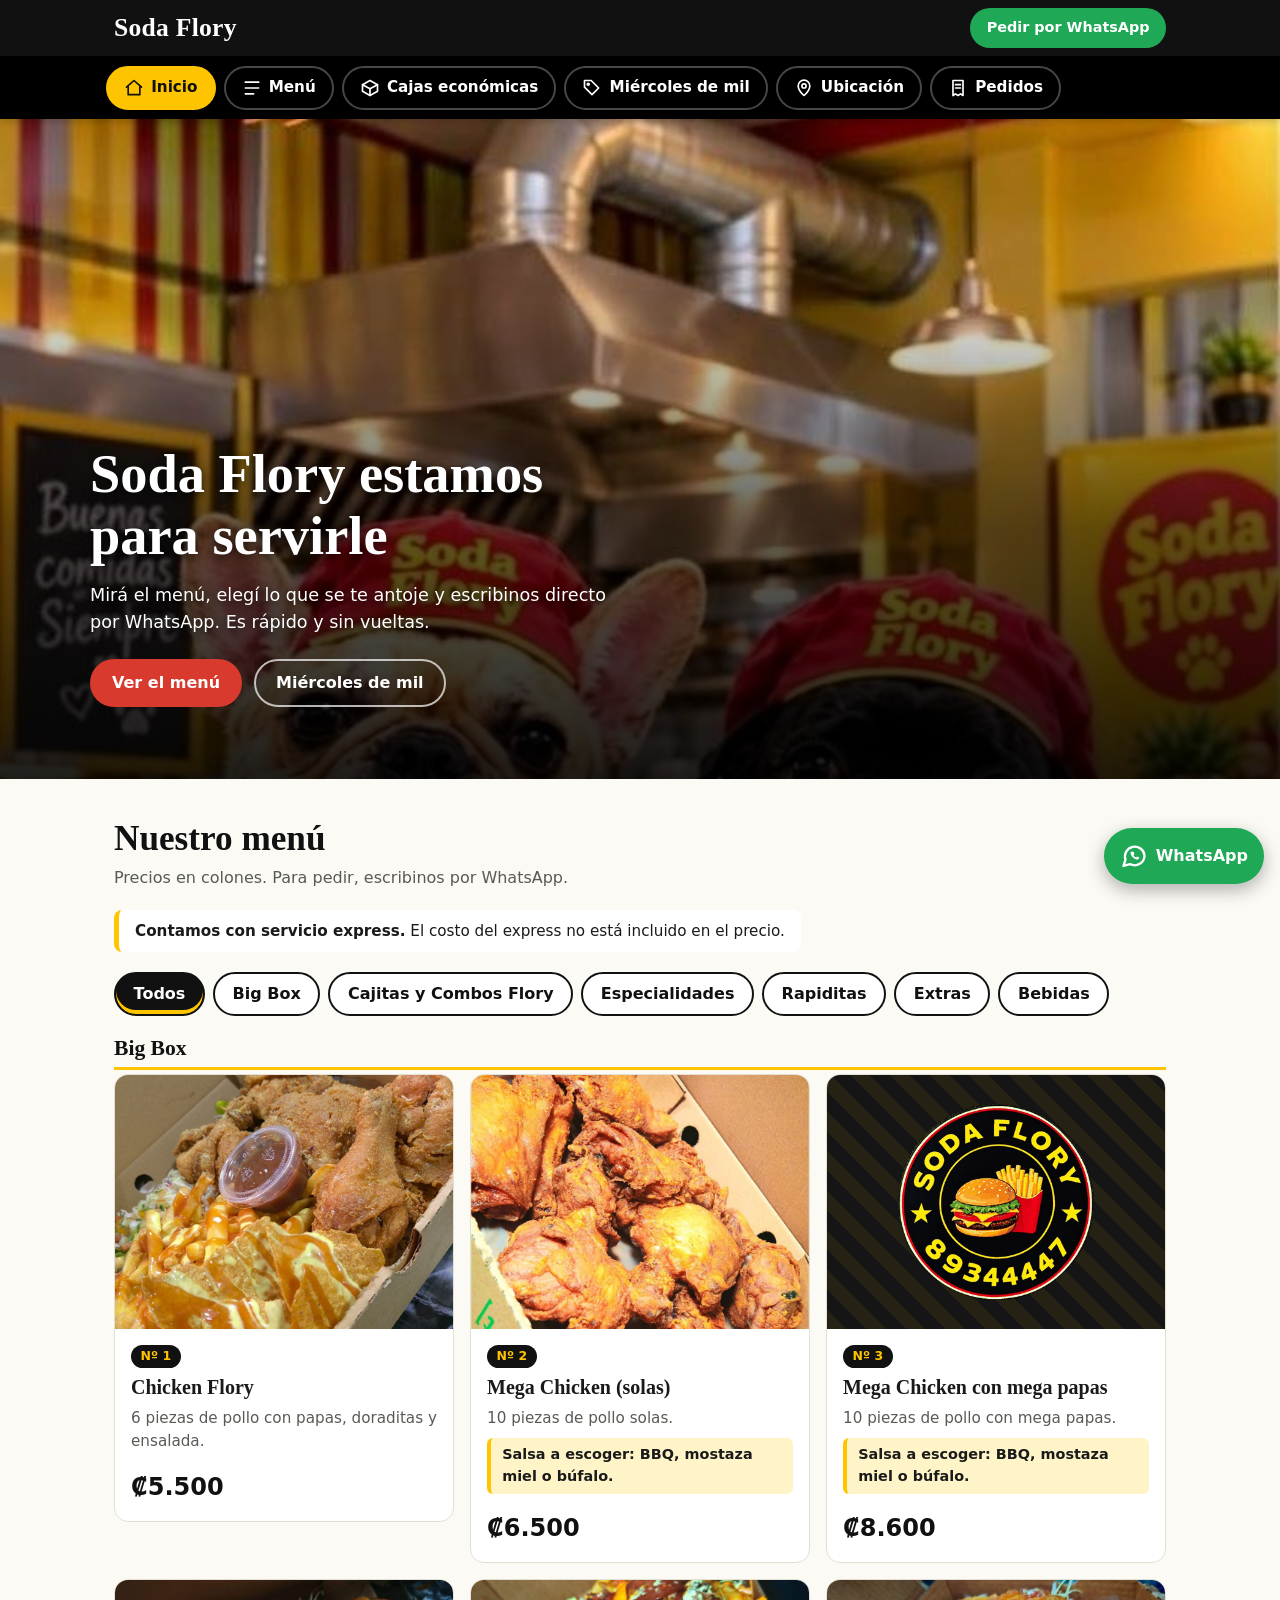
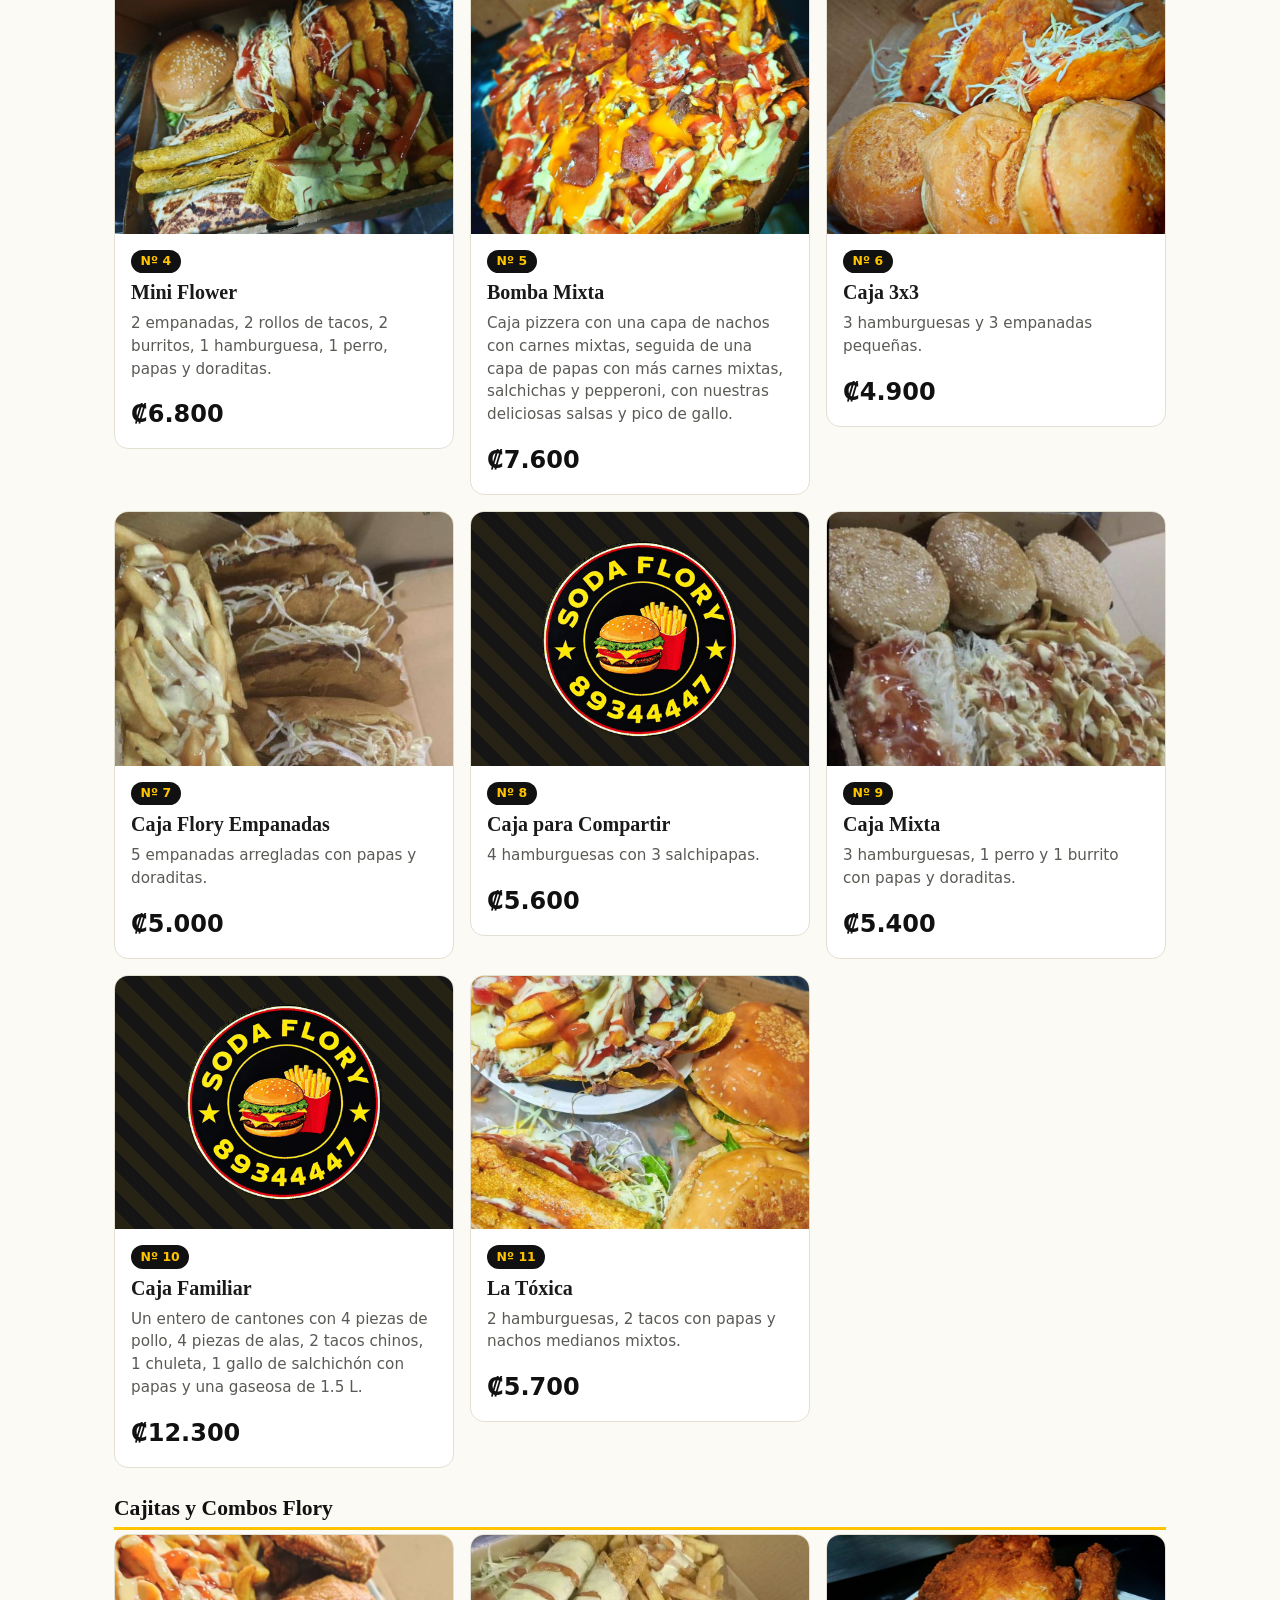
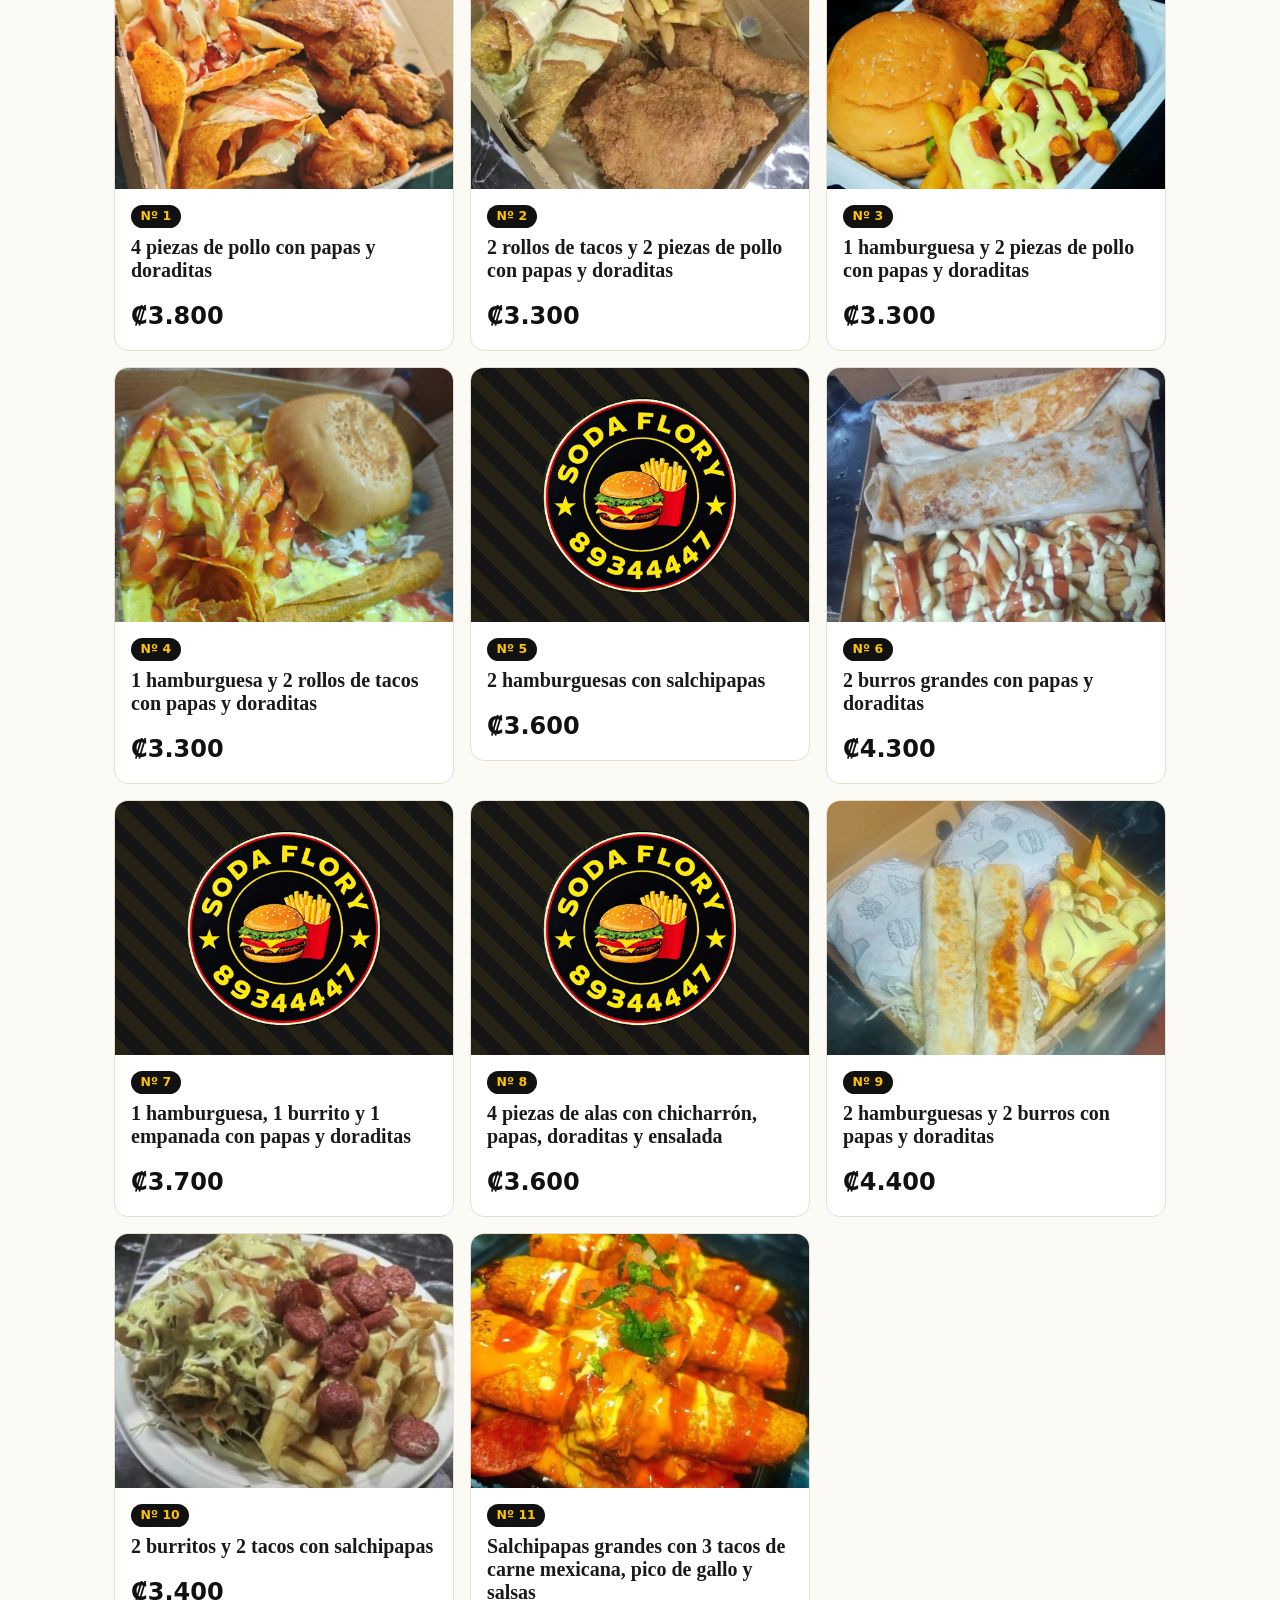
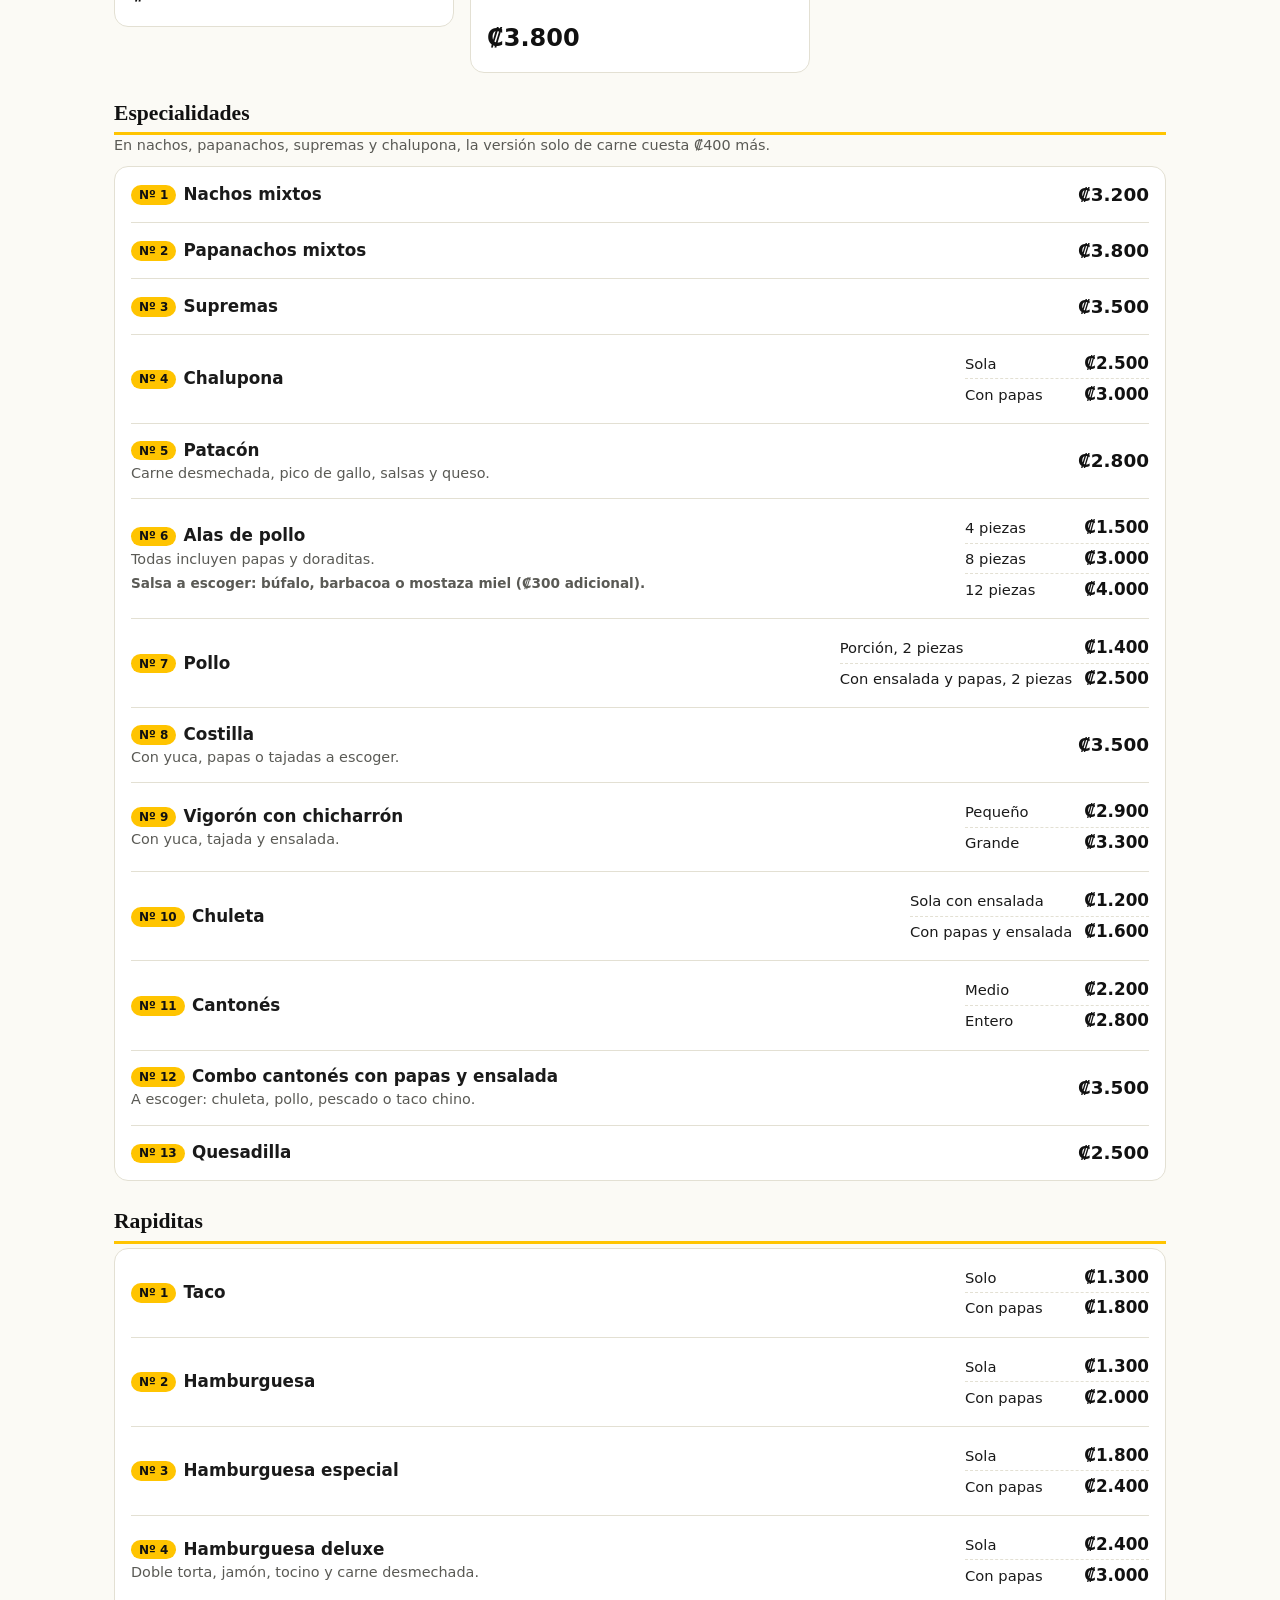
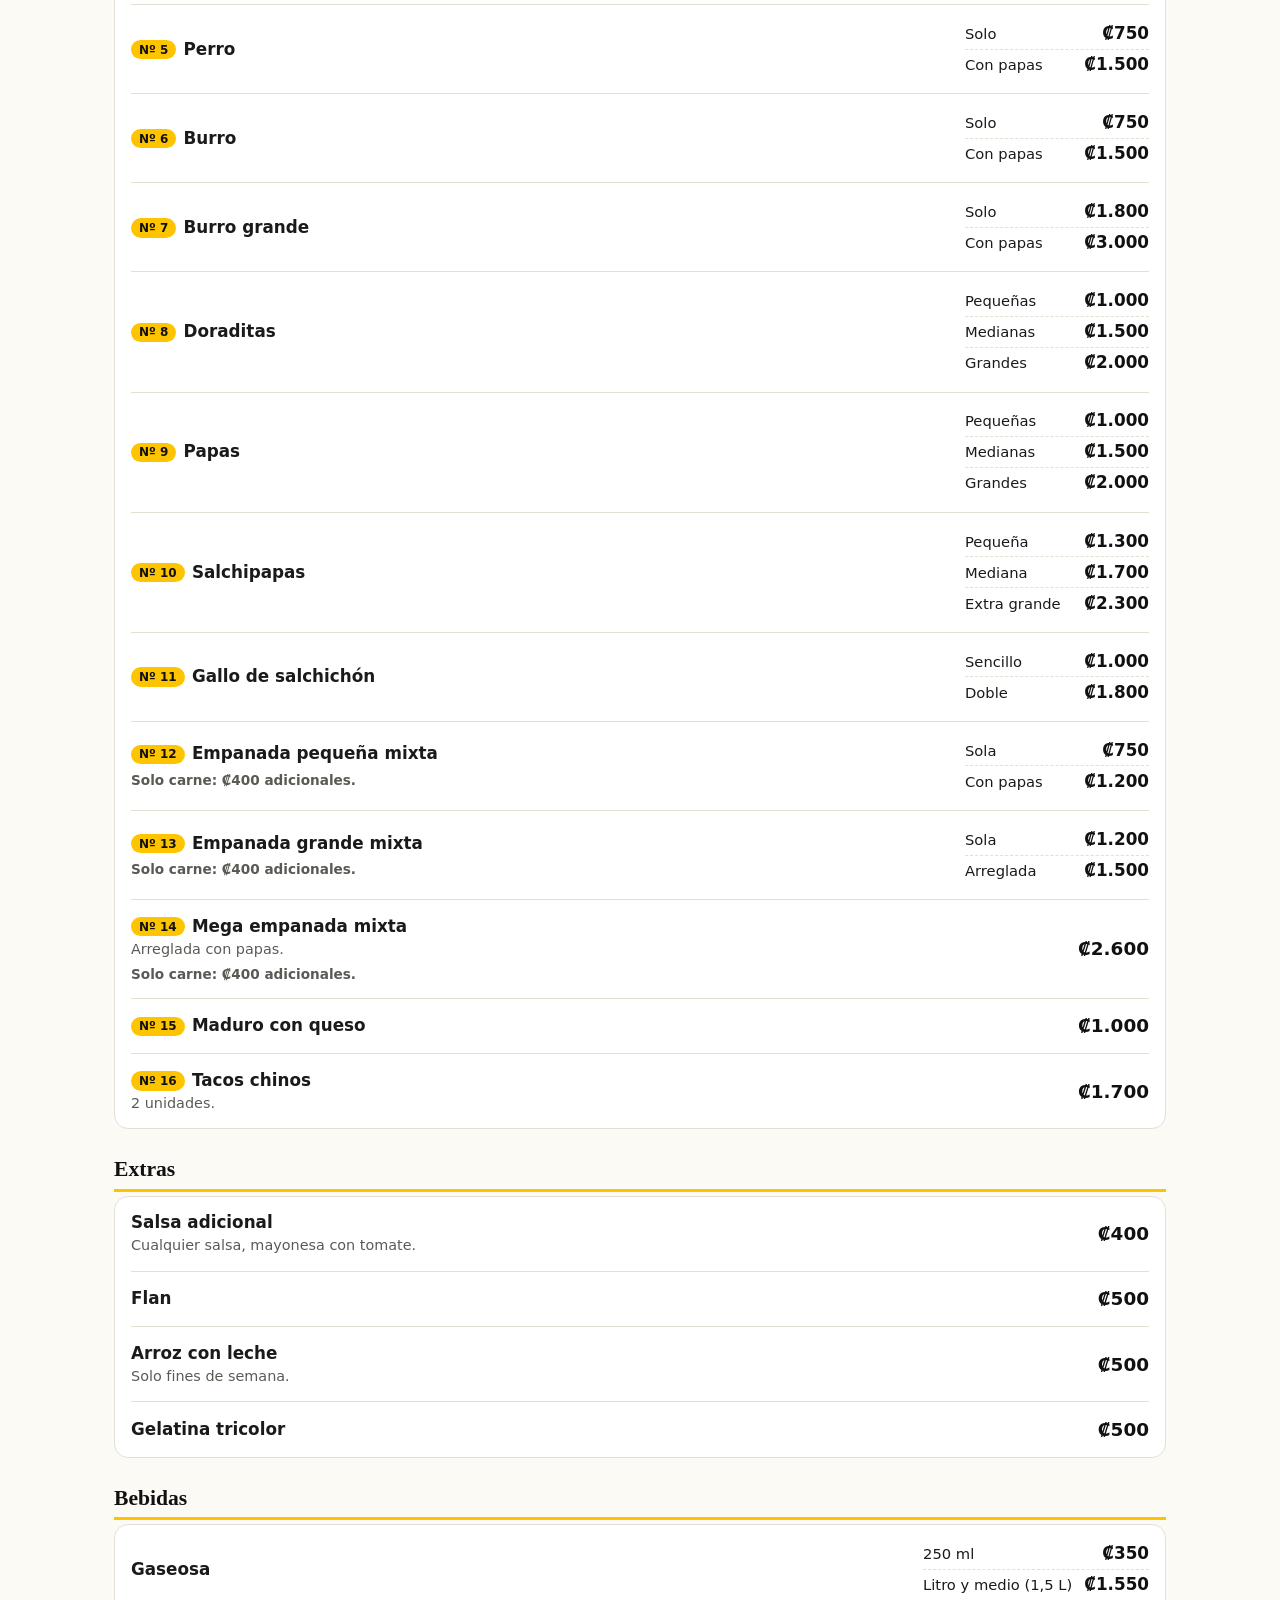
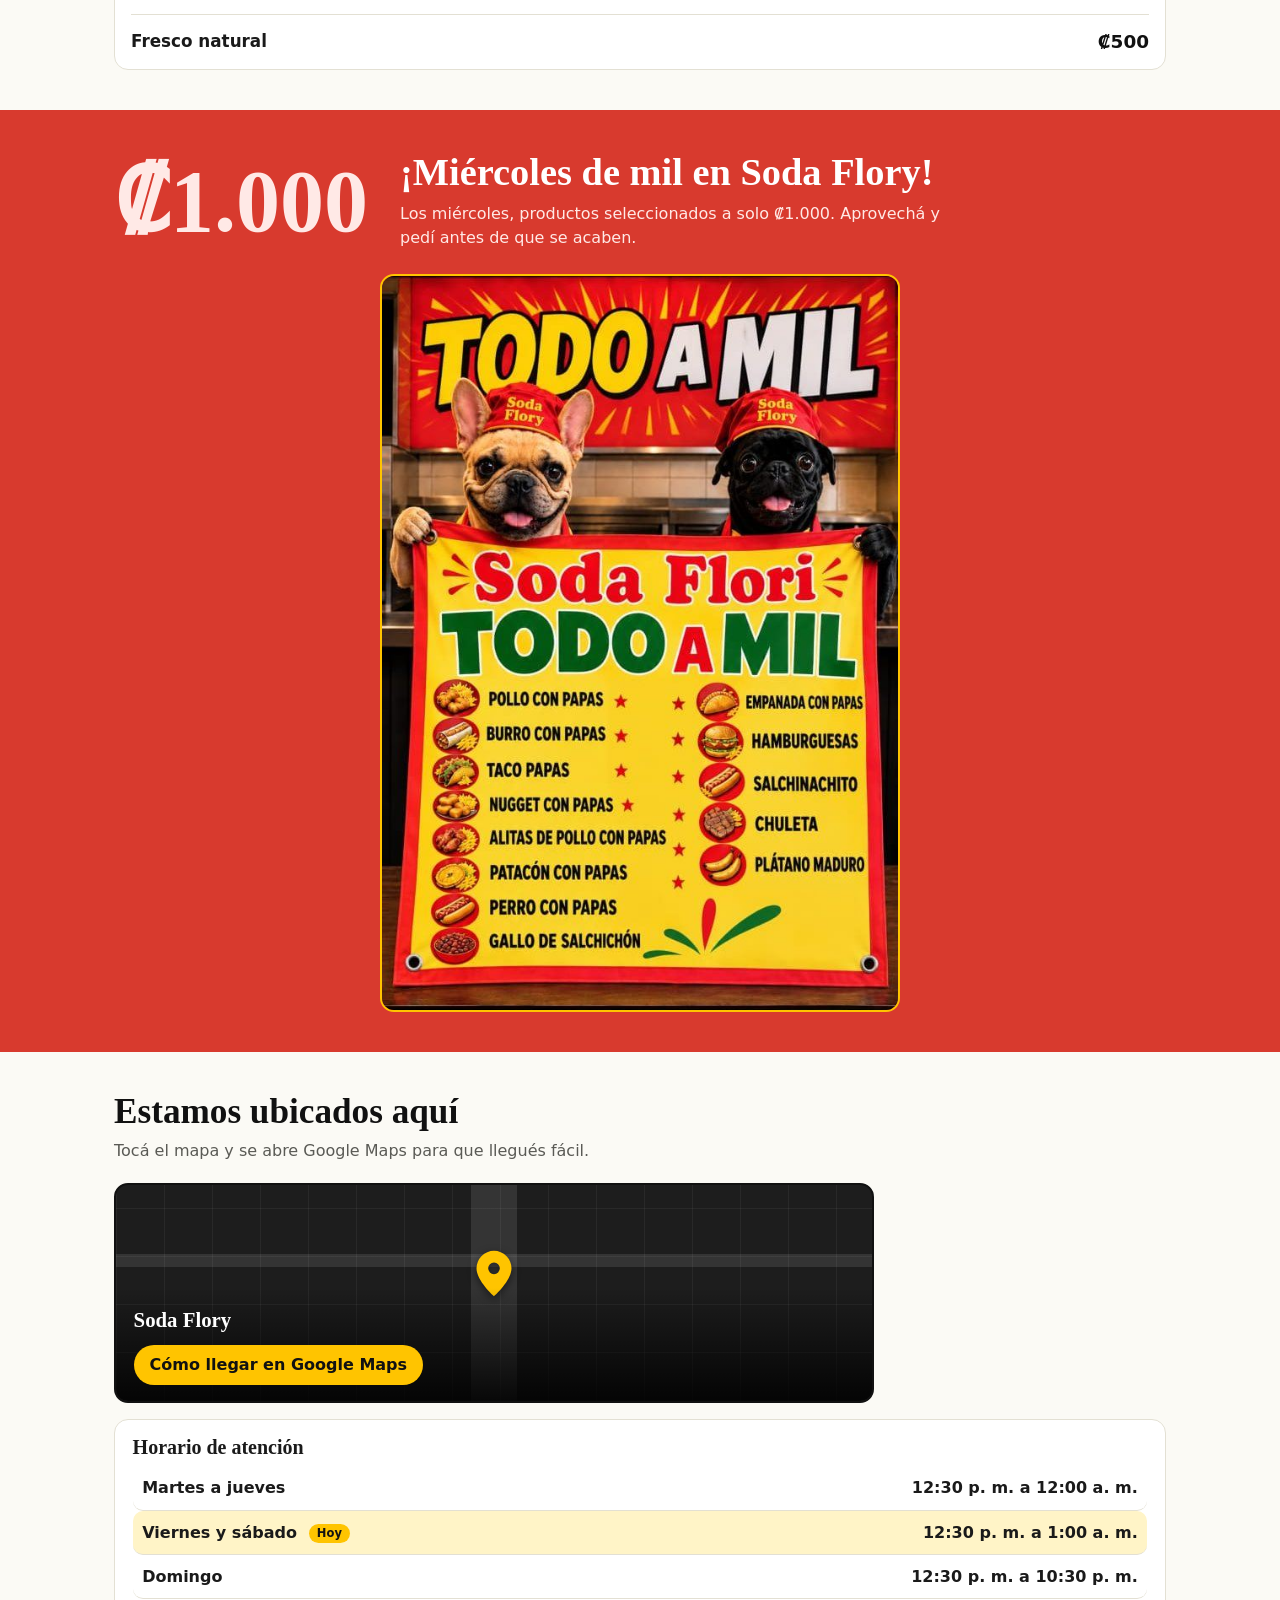
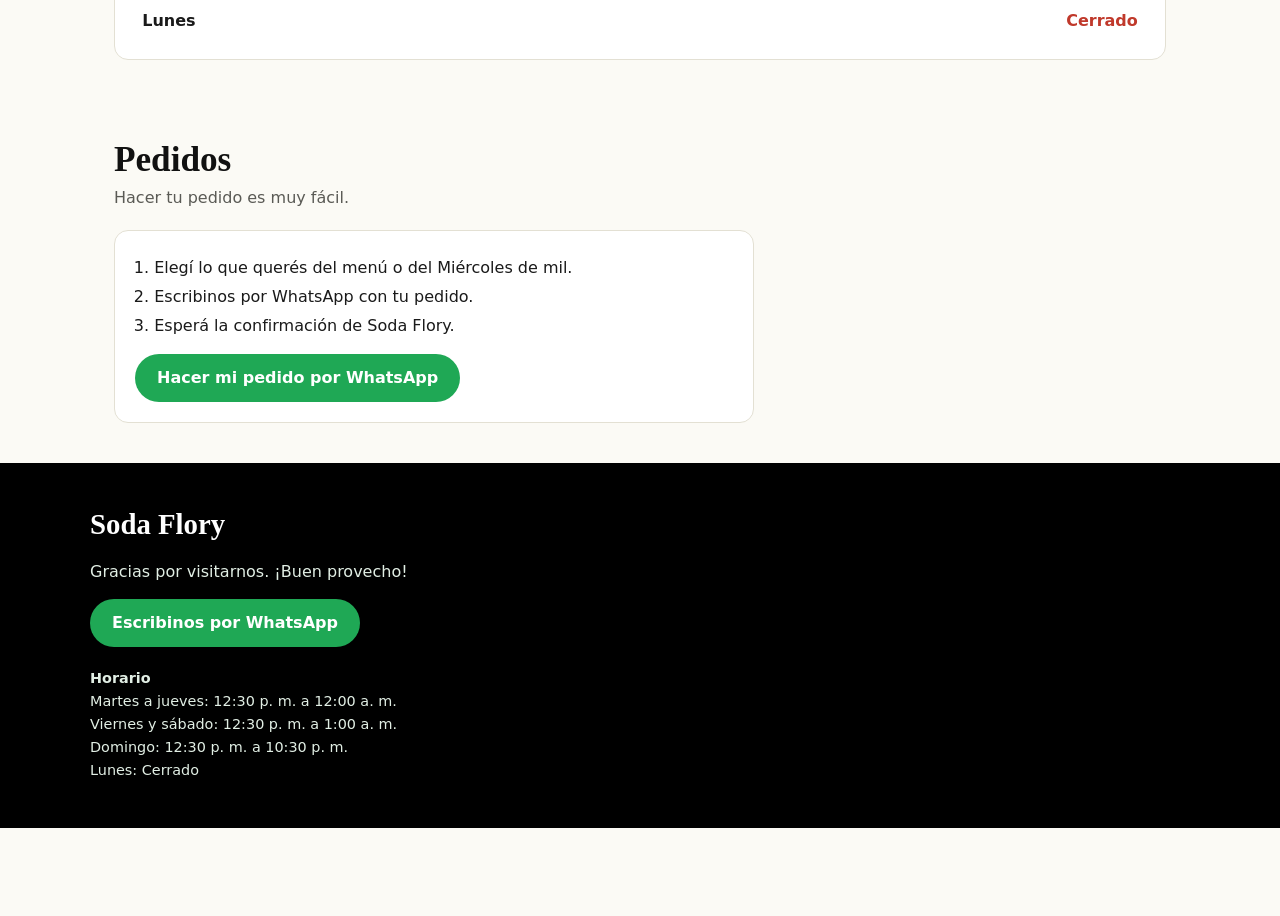
<file: index.html>
<!DOCTYPE html>
<html lang="es-CR">
<head>
  <meta charset="UTF-8">
  <meta name="viewport" content="width=device-width, initial-scale=1">
  <title>Soda Flory | Menú y pedidos por WhatsApp</title>
  <meta name="description" content="Menú digital de Soda Flory. Mirá los productos, las cajas Flory y el Miércoles de mil, y hacé tu pedido por WhatsApp.">
  <meta name="theme-color" content="#111111">
  <meta name="referrer" content="strict-origin-when-cross-origin">
  <link rel="stylesheet" href="style.css?v=15">
  <script src="script.js?v=15" defer></script>
</head>
<body>

  <header class="site-header" id="inicio">
    <div class="top-bar">
      <a class="brand" href="#inicio" aria-label="Soda Flory, ir al inicio">
        <!-- Espacio para el logotipo real: ver INSTRUCCIONES_IMAGENES.txt -->
        <span class="brand-name">Soda Flory</span>
      </a>
      <a class="btn btn-whatsapp btn-small" id="header-whatsapp" href="https://wa.me/50689344447?text=Hola%2C%20Soda%20Flory.%20Quisiera%20hacer%20un%20pedido." target="_blank" rel="noopener noreferrer">Pedir por WhatsApp</a>
    </div>
    <nav class="main-nav" aria-label="Secciones de la página">
      <ul>
        <li><a href="#inicio" class="is-active"><svg viewBox="0 0 24 24" fill="none" stroke="currentColor" stroke-width="2" stroke-linecap="round" stroke-linejoin="round" aria-hidden="true"><path d="M3 11l9-8 9 8"/><path d="M5 10v10h14V10"/></svg><span>Inicio</span></a></li>
        <li><a href="#menu"><svg viewBox="0 0 24 24" fill="none" stroke="currentColor" stroke-width="2" stroke-linecap="round" stroke-linejoin="round" aria-hidden="true"><path d="M4 5h16M4 12h16M4 19h10"/></svg><span>Menú</span></a></li>
        <li><a href="#menu" data-categoria-nav="Big Box"><svg viewBox="0 0 24 24" fill="none" stroke="currentColor" stroke-width="2" stroke-linecap="round" stroke-linejoin="round" aria-hidden="true"><path d="M21 8l-9-5-9 5 9 5 9-5z"/><path d="M3 8v8l9 5 9-5V8"/><path d="M12 13v8"/></svg><span>Cajas económicas</span></a></li>
        <li><a href="#miercoles"><svg viewBox="0 0 24 24" fill="none" stroke="currentColor" stroke-width="2" stroke-linecap="round" stroke-linejoin="round" aria-hidden="true"><path d="M20 12l-8 8-9-9V3h8l9 9z"/><circle cx="7.5" cy="7.5" r="1.2"/></svg><span>Miércoles de mil</span></a></li>
        <li><a href="#ubicacion"><svg viewBox="0 0 24 24" fill="none" stroke="currentColor" stroke-width="2" stroke-linecap="round" stroke-linejoin="round" aria-hidden="true"><path d="M12 21s7-6.2 7-11.5A7 7 0 0 0 5 9.500C5 14.800 12 21 12 21z"/><circle cx="12" cy="9.500" r="2.500"/></svg><span>Ubicación</span></a></li>
        <li><a href="#pedidos"><svg viewBox="0 0 24 24" fill="none" stroke="currentColor" stroke-width="2" stroke-linecap="round" stroke-linejoin="round" aria-hidden="true"><path d="M6 3h12v18l-3-2-3 2-3-2-3 2V3z"/><path d="M9 8h6M9 12h6"/></svg><span>Pedidos</span></a></li>
      </ul>
    </nav>
  </header>

  <main>
    <section class="hero" aria-labelledby="hero-title">
      <picture>
        <!-- En teléfonos se usa la imagen vertical; en computadora, la horizontal -->
        <source media="(max-width: 639px)" srcset="imagenes/portada-movil.jpg" width="720" height="1280">
        <img class="hero-fondo" src="imagenes/portada.jpg" width="1600" height="900" fetchpriority="high" alt="Dos perritos con gorro y delantal de Soda Flory, sonriendo en la cocina de la soda">
      </picture>
      <div class="hero-inner">
        <div class="hero-texto">
          <h1 id="hero-title">Soda Flory estamos para servirle</h1>
          <p class="hero-text">Mirá el menú, elegí lo que se te antoje y escribinos directo por WhatsApp. Es rápido y sin vueltas.</p>
          <div class="hero-actions">
            <a class="btn btn-primary" href="#menu">Ver el menú</a>
            <a class="btn btn-light" href="#miercoles">Miércoles de mil</a>
          </div>
        </div>
      </div>
    </section>

    <!-- MENÚ -->
    <section class="section" id="menu" aria-labelledby="menu-title">
      <div class="section-head">
        <h2 id="menu-title">Nuestro menú</h2>
        <p>Precios en colones. Para pedir, escribinos por WhatsApp.</p>
      </div>
      <p class="express-note" role="note"><strong>Contamos con servicio express.</strong> El costo del express no está incluido en el precio.</p>
      <div class="category-filter" id="category-filter" role="group" aria-label="Filtrar por categoría"></div>
      <div id="menu-list"></div>
    </section>

    <!-- MIÉRCOLES DE MIL -->
    <section class="section section-miercoles" id="miercoles" aria-labelledby="miercoles-title">
      <div class="section-inner">
        <div class="miercoles-banner">
          <p class="miercoles-price" aria-hidden="true">₡1.000</p>
          <div>
            <h2 id="miercoles-title">¡Miércoles de mil en Soda Flory!</h2>
            <p>Los miércoles, productos seleccionados a solo ₡1.000. Aprovechá y pedí antes de que se acaben.</p>
          </div>
        </div>
        <div class="product-grid" id="miercoles-grid"></div>
      </div>
    </section>

    <!-- UBICACIÓN -->
    <section class="section" id="ubicacion" aria-labelledby="ubicacion-title">
      <div class="section-head">
        <h2 id="ubicacion-title">Estamos ubicados aquí</h2>
        <p>Tocá el mapa y se abre Google Maps para que llegués fácil.</p>
      </div>
      <div id="ubicacion-contenido"></div>
      <div class="horario-card" id="horario-contenido"></div>
    </section>

    <!-- PEDIDOS -->
    <section class="section" id="pedidos" aria-labelledby="pedidos-title">
      <div class="section-head">
        <h2 id="pedidos-title">Pedidos</h2>
        <p>Hacer tu pedido es muy fácil.</p>
      </div>
      <div class="pedidos-box">
        <ol>
          <li>Elegí lo que querés del menú o del Miércoles de mil.</li>
          <li>Escribinos por WhatsApp con tu pedido.</li>
          <li>Esperá la confirmación de Soda Flory.</li>
        </ol>
        <a class="btn btn-whatsapp" id="pedidos-whatsapp" href="https://wa.me/50689344447?text=Hola%2C%20Soda%20Flory.%20Quisiera%20hacer%20un%20pedido." target="_blank" rel="noopener noreferrer">Hacer mi pedido por WhatsApp</a>
      </div>
    </section>
  </main>

  <footer class="site-footer">
    <div class="footer-inner">
      <p class="footer-name">Soda Flory</p>
      <p>Gracias por visitarnos. ¡Buen provecho!</p>
      <a class="btn btn-whatsapp" id="footer-whatsapp" href="https://wa.me/50689344447?text=Hola%2C%20Soda%20Flory.%20Quisiera%20hacer%20un%20pedido." target="_blank" rel="noopener noreferrer">Escribinos por WhatsApp</a>
      <div class="footer-horario" id="footer-horario"></div>
    </div>
  </footer>

  <a class="floating-whatsapp" id="floating-whatsapp" href="https://wa.me/50689344447?text=Hola%2C%20Soda%20Flory.%20Quisiera%20hacer%20un%20pedido." target="_blank" rel="noopener noreferrer" aria-label="Escribir a Soda Flory por WhatsApp">
    <svg viewBox="0 0 24 24" fill="none" stroke="currentColor" stroke-width="2" stroke-linecap="round" stroke-linejoin="round" aria-hidden="true">
      <path d="M21 11.5a8.4 8.4 0 0 1-12.4 7.4L3 20.5l1.7-5.4A8.4 8.4 0 1 1 21 11.5z"/>
      <path d="M9 8.5c0 3.5 3 6.5 6.5 6.5l1.2-1.6-2-1-1 .8c-.9-.4-1.7-1.2-2.1-2.1l.8-1-1-2L9 8.5z" fill="currentColor" stroke="none"/>
    </svg>
    <span>WhatsApp</span>
  </a>

</body>
</html>
</file>
<file: style.css>
/* ==========================================================
   SODA FLORY - ESTILOS
   Paleta: negro, amarillo y blanco (rojo solo en Miércoles de mil, verde solo en WhatsApp).
   Para cambiar colores, editá solo las variables de :root.
   ========================================================== */

:root {
  --verde: #111111;
  --verde-oscuro: #000000;
  --verde-claro: #fff4c7;
  --rojo: #d83a2e;
  --rojo-oscuro: #b02a20;
  --amarillo: #ffc400;
  --amarillo-oscuro: #b88a00;
  --fondo: #fbfaf5;
  --papel: #ffffff;
  --tinta: #1a1a1a;
  --tinta-suave: #5a5a55;
  --linea: #e3e0d3;
  --whatsapp: #1fa855;
  --whatsapp-oscuro: #15823f;
  --radio: 14px;
  --fuente-titulos: Georgia, "Times New Roman", serif;
  --fuente-texto: system-ui, -apple-system, "Segoe UI", Roboto, Arial, sans-serif;
}

*, *::before, *::after { box-sizing: border-box; }

/* Asegura que el atributo "hidden" siempre oculte el elemento */
[hidden] { display: none !important; }

html { scroll-behavior: smooth; scroll-padding-top: 110px; }

@media (prefers-reduced-motion: reduce) {
  html { scroll-behavior: auto; }
  * { transition: none !important; animation: none !important; }
}

body {
  margin: 0;
  font-family: var(--fuente-texto);
  font-size: 1rem;
  line-height: 1.5;
  color: var(--tinta);
  background: var(--fondo);
  padding-bottom: 5.5rem;
}

h1, h2, h3 { font-family: var(--fuente-titulos); line-height: 1.15; margin: 0; }
p { margin: 0; }
ul { margin: 0; padding: 0; list-style: none; }
img { max-width: 100%; display: block; }

:focus-visible { outline: 3px solid var(--amarillo-oscuro); outline-offset: 2px; }

/* ---------- Botones ---------- */
.btn {
  display: inline-flex;
  align-items: center;
  justify-content: center;
  min-height: 48px;
  padding: 0.6rem 1.25rem;
  border: 2px solid transparent;
  border-radius: 999px;
  font: inherit;
  font-weight: 700;
  text-decoration: none;
  cursor: pointer;
  transition: background-color 0.15s, transform 0.1s;
}
.btn:active { transform: scale(0.98); }
.btn[disabled] { opacity: 0.5; cursor: not-allowed; }
.btn-small { min-height: 40px; padding: 0.35rem 0.9rem; font-size: 0.9rem; }
.btn-block { width: 100%; }
.btn-primary { background: var(--rojo); color: #fff; }
.btn-primary:hover { background: var(--rojo-oscuro); }
.btn-light { background: transparent; color: #fff; border-color: rgba(255, 255, 255, 0.7); }
.btn-light:hover { background: rgba(255, 255, 255, 0.15); }
.btn-whatsapp { background: var(--whatsapp); color: #fff; }
.btn-whatsapp:hover:not([disabled]) { background: var(--whatsapp-oscuro); }
.btn-ghost { background: transparent; color: var(--tinta-suave); border-color: var(--linea); }
.btn-ghost:hover { background: var(--verde-claro); }

/* ---------- Encabezado ---------- */
.site-header {
  position: sticky;
  top: 0;
  z-index: 50;
  background: var(--verde);
  color: #fff;
  box-shadow: 0 2px 8px rgba(0, 0, 0, 0.2);
}
.top-bar {
  display: flex;
  align-items: center;
  justify-content: space-between;
  gap: 0.75rem;
  padding: 0.5rem 1rem;
  max-width: 1100px;
  margin: 0 auto;
}
.brand { color: #fff; text-decoration: none; display: flex; align-items: center; gap: 0.5rem; }
.brand-name { font-family: var(--fuente-titulos); font-size: 1.6rem; font-weight: 700; letter-spacing: 0.01em; }
.brand-logo { height: 40px; width: auto; }

.main-nav { background: var(--verde-oscuro); overflow-x: auto; -webkit-overflow-scrolling: touch; scrollbar-width: none; }
.main-nav::-webkit-scrollbar { display: none; }
.main-nav ul {
  display: flex;
  gap: 0.5rem;
  padding: 0.6rem 1rem;
  max-width: 1100px;
  margin: 0 auto;
  white-space: nowrap;
}
.main-nav a {
  display: inline-flex;
  align-items: center;
  gap: 0.45rem;
  min-height: 44px;
  padding: 0 1rem;
  color: #fff;
  text-decoration: none;
  font-size: 0.95rem;
  font-weight: 700;
  border: 2px solid rgba(255, 255, 255, 0.28);
  border-radius: 999px;
  background: transparent;
  transition: background-color 0.15s, border-color 0.15s, color 0.15s;
}
.main-nav a svg { width: 20px; height: 20px; flex: none; }
.main-nav a:hover { border-color: var(--amarillo); }
.main-nav a.is-active { background: var(--amarillo); border-color: var(--amarillo); color: #111; }

/* ---------- Presentación ---------- */
.hero { background: var(--verde); color: #fff; padding: 2.5rem 1rem 3rem; }
.hero-inner { max-width: 1100px; margin: 0 auto; }
.hero h1 { font-size: clamp(2rem, 7vw, 3.4rem); max-width: 20ch; }
.hero-text { margin-top: 0.9rem; max-width: 34rem; font-size: 1.1rem; color: #e1eee4; }
.hero-actions { margin-top: 1.5rem; display: flex; flex-wrap: wrap; gap: 0.75rem; }


/* ---------- Secciones ---------- */
.section { padding: 2.5rem 1rem; max-width: 1100px; margin: 0 auto; }
.section-inner { max-width: 1100px; margin: 0 auto; }
.section-head { margin-bottom: 1.25rem; }
.section-head h2 { font-size: clamp(1.6rem, 5vw, 2.2rem); color: var(--verde); }
.section-head p { margin-top: 0.4rem; color: var(--tinta-suave); max-width: 38rem; }

/* La sección de color ocupa todo el ancho */
.section-miercoles { max-width: none; padding-left: 0; padding-right: 0; }
.section-miercoles > .section-inner { padding: 0 1rem; }
.section-miercoles { background: var(--rojo); color: #fff; }

/* ---------- Filtro de categorías ---------- */
.category-filter { display: flex; flex-wrap: wrap; gap: 0.5rem; margin-bottom: 1.25rem; }
.chip {
  display: inline-flex;
  align-items: center;
  min-height: 44px;
  padding: 0.4rem 1.1rem;
  border: 2px solid var(--verde);
  border-radius: 999px;
  background: #fff;
  color: var(--verde);
  font: inherit;
  font-weight: 700;
  cursor: pointer;
}
.chip:hover { border-color: var(--amarillo-oscuro); }
.chip[aria-pressed="true"] { background: var(--verde); border-color: var(--verde); color: #fff; box-shadow: inset 0 -4px 0 var(--amarillo); }

/* ---------- Tarjetas de producto ---------- */
.product-grid { display: grid; grid-template-columns: 1fr; gap: 1rem; }

.product-card {
  display: flex;
  flex-direction: column;
  background: var(--papel);
  color: var(--tinta);
  border: 1px solid var(--linea);
  border-radius: var(--radio);
  overflow: hidden;
}
.product-media { position: relative; aspect-ratio: 4 / 3; background: var(--verde-claro); }
.product-media img { width: 100%; height: 100%; object-fit: cover; }
.badge {
  position: absolute;
  top: 0.6rem;
  left: 0.6rem;
  padding: 0.15rem 0.6rem;
  border-radius: 999px;
  background: var(--tinta);
  color: #fff;
  font-size: 0.78rem;
  font-weight: 700;
}
.badge-promo { background: var(--rojo); }
.badge-pending { background: var(--amarillo); color: var(--tinta); }

.product-body { display: flex; flex-direction: column; gap: 0.5rem; padding: 1rem; flex: 1; }
.product-name { font-size: 1.25rem; }
.product-desc { color: var(--tinta-suave); font-size: 0.95rem; }
.product-includes { font-size: 0.92rem; padding-left: 1.1rem; list-style: disc; color: var(--tinta); }
.product-includes li { margin-top: 0.15rem; }

.price-row { display: flex; align-items: baseline; gap: 0.6rem; margin-top: auto; padding-top: 0.5rem; }
.price { font-size: 1.5rem; font-weight: 800; color: var(--verde); }
.price-promo { color: var(--rojo); }
.price-old { color: var(--tinta-suave); text-decoration: line-through; font-size: 0.95rem; }

/* ---------- Miércoles de mil ---------- */
.miercoles-banner {
  display: flex;
  flex-direction: column;
  gap: 0.75rem;
  margin-bottom: 1.5rem;
}
.miercoles-price {
  align-self: flex-start;
  font-family: var(--fuente-titulos);
  font-size: clamp(3rem, 14vw, 5.5rem);
  font-weight: 700;
  line-height: 1;
  color: var(--amarillo);
}
.miercoles-banner h2 { font-size: clamp(1.7rem, 6vw, 2.4rem); }
.miercoles-banner p { margin-top: 0.5rem; max-width: 36rem; color: #ffe9e6; }
.section-miercoles .product-card { border-color: var(--amarillo); border-width: 2px; }


/* ---------- Lista del menú (solo nombre y precio) ---------- */
.menu-group + .menu-group { margin-top: 1.75rem; }
.menu-group-title {
  font-size: 1.35rem;
  color: var(--verde);
  padding-bottom: 0.4rem;
  border-bottom: 3px solid var(--amarillo);
  margin-bottom: 0.25rem;
}
.menu-list { background: var(--papel); border: 1px solid var(--linea); border-radius: var(--radio); padding: 0 1rem; }
.menu-list-single { margin-top: 0; }
.menu-row {
  display: flex;
  align-items: center;
  gap: 0.9rem;
  padding: 0.85rem 0;
  border-bottom: 1px solid var(--linea);
}
.menu-row:last-child { border-bottom: 0; }
.menu-row-photo { width: 64px; height: 64px; flex: none; border-radius: 10px; object-fit: cover; background: var(--verde-claro); }
.menu-row-text { flex: 1; min-width: 0; }
.menu-row-name { font-weight: 700; font-size: 1.05rem; }
.menu-row-desc { color: var(--tinta-suave); font-size: 0.9rem; }
.menu-row-price { font-weight: 800; font-size: 1.15rem; color: var(--verde); white-space: nowrap; }

/* ---------- Pedidos ---------- */
.pedidos-box {
  display: flex;
  flex-direction: column;
  align-items: flex-start;
  gap: 1rem;
  max-width: 640px;
  background: var(--papel);
  border: 1px solid var(--linea);
  border-radius: var(--radio);
  padding: 1.25rem;
}
.pedidos-box p { color: var(--tinta-suave); }
.pedidos-box ol { margin: 0; padding-left: 1.2rem; color: var(--tinta); }
.pedidos-box li { margin-top: 0.3rem; }

/* ---------- Botón flotante de WhatsApp (lado derecho) ---------- */
.floating-whatsapp {
  position: fixed;
  right: 1rem;
  bottom: 1rem;
  z-index: 60;
  display: inline-flex;
  align-items: center;
  gap: 0.5rem;
  min-width: 56px;
  min-height: 56px;
  padding: 0 1rem;
  justify-content: center;
  border-radius: 999px;
  background: var(--whatsapp);
  color: #fff;
  font-weight: 700;
  text-decoration: none;
  box-shadow: 0 6px 18px rgba(0, 0, 0, 0.3);
}
.floating-whatsapp:hover { background: var(--whatsapp-oscuro); }
.floating-whatsapp svg { width: 28px; height: 28px; flex: none; }
.floating-whatsapp span { display: none; }
@media (min-width: 640px) { .floating-whatsapp span { display: inline; } }

/* ---------- Pie ---------- */
.site-footer { background: var(--verde-oscuro); color: #e1eee4; padding: 2.5rem 1rem; }
.footer-inner { max-width: 1100px; margin: 0 auto; display: grid; gap: 0.9rem; justify-items: start; }
.footer-name { font-family: var(--fuente-titulos); font-size: 1.8rem; color: #fff; font-weight: 700; }

/* ---------- Tabletas ---------- */
@media (min-width: 640px) {
  .product-grid { grid-template-columns: repeat(2, 1fr); }
  .miercoles-banner { flex-direction: row; align-items: center; gap: 2rem; }
  .section-miercoles > .section-inner { padding: 0 1.5rem; }
  .section, .hero, .top-bar { padding-left: 1.5rem; padding-right: 1.5rem; }
}

/* ---------- Computadoras ---------- */
@media (min-width: 960px) {
  .product-grid { grid-template-columns: repeat(3, 1fr); }
  .hero { padding: 4rem 1.5rem 4.5rem; }
}


/* ==========================================================
   TEMA NAVIDEÑO
   Para activarlo:    <body class="navidad">   (en index.html)
   Para desactivarlo: <body>                   (vuelve el estilo normal)
   Solo cambia colores y decoración; el resto de la página no se toca.
   ========================================================== */

body.navidad {
  --verde: #0f4a2c;          /* verde pino */
  --verde-oscuro: #0a3320;
  --verde-claro: #e4f0e8;
  --rojo: #b3122b;           /* rojo arándano */
  --rojo-oscuro: #8c0d20;
  --amarillo: #e8b84a;       /* dorado */
  --amarillo-oscuro: #c99a2e;
  --fondo: #f8faf8;          /* blanco nieve */
  --linea: #d5e2d9;
}

/* Luces doradas debajo del encabezado */
body.navidad .site-header {
  border-bottom: 5px dotted var(--amarillo);
}

/* Nieve suave en la presentación */
body.navidad .hero {
  background:
    radial-gradient(circle at 15% 25%, rgba(255, 255, 255, 0.16) 0 3px, transparent 4px),
    radial-gradient(circle at 70% 15%, rgba(255, 255, 255, 0.14) 0 4px, transparent 5px),
    radial-gradient(circle at 85% 60%, rgba(255, 255, 255, 0.16) 0 3px, transparent 4px),
    radial-gradient(circle at 40% 80%, rgba(255, 255, 255, 0.12) 0 4px, transparent 5px),
    var(--verde);
}


body.navidad 
/* Miércoles de mil: rojo profundo para que siga destacando entre verdes */
body.navidad .section-miercoles {
  background: linear-gradient(180deg, #8c0d20, #b3122b);
}
body.navidad .miercoles-price { color: var(--amarillo); }
body.navidad .section-miercoles .product-card { border-color: var(--amarillo); }

/* Pie de página con la misma línea de luces */
body.navidad .site-footer { border-top: 5px dotted var(--amarillo); }


/* ---------- Etiquetas dentro de las tarjetas (sin foto no hay huecos) ---------- */
.product-tags { display: flex; flex-wrap: wrap; gap: 0.4rem; }
.product-tags:empty { display: none; }
.product-tags .badge { position: static; }
.product-media { aspect-ratio: 4 / 3; }


/* ---------- Aviso de servicio express ---------- */
.express-note {
  display: inline-block;
  margin-bottom: 1.25rem;
  padding: 0.6rem 1rem;
  border-left: 5px solid var(--amarillo);
  background: #fff;
  border-radius: 8px;
  font-size: 0.95rem;
  color: var(--tinta);
}

/* ---------- Ubicación: mapa que abre Google Maps ---------- */
.mapa-card {
  position: relative;
  display: flex;
  align-items: flex-end;
  min-height: 220px;
  max-width: 760px;
  overflow: hidden;
  border-radius: var(--radio);
  border: 2px solid var(--verde);
  color: #fff;
  text-decoration: none;
  background: var(--verde);
}
.mapa-fondo {
  position: absolute;
  inset: 0;
  background:
    linear-gradient(90deg, transparent 47%, rgba(255, 255, 255, 0.10) 47% 53%, transparent 53%),
    linear-gradient(0deg, transparent 62%, rgba(255, 255, 255, 0.10) 62% 68%, transparent 68%),
    repeating-linear-gradient(90deg, rgba(255, 255, 255, 0.05) 0 1px, transparent 1px 48px),
    repeating-linear-gradient(0deg, rgba(255, 255, 255, 0.05) 0 1px, transparent 1px 48px),
    #1d1d1d;
}
.mapa-pin {
  position: absolute;
  top: 28%;
  left: 50%;
  transform: translateX(-50%);
  color: var(--amarillo);
}
.mapa-pin svg { width: 56px; height: 56px; filter: drop-shadow(0 3px 4px rgba(0, 0, 0, 0.5)); }
.mapa-texto {
  position: relative;
  display: flex;
  flex-direction: column;
  gap: 0.35rem;
  width: 100%;
  padding: 1rem 1.1rem;
  background: linear-gradient(0deg, rgba(0, 0, 0, 0.85), rgba(0, 0, 0, 0));
}
.mapa-texto strong { font-family: var(--fuente-titulos); font-size: 1.3rem; }
.mapa-direccion { font-size: 0.95rem; color: #eee; }
.mapa-boton {
  align-self: flex-start;
  margin-top: 0.25rem;
  padding: 0.5rem 1rem;
  border-radius: 999px;
  background: var(--amarillo);
  color: #111;
  font-weight: 800;
}
.mapa-card:hover .mapa-boton { background: #fff; }
.ubicacion-pendiente { color: var(--tinta-suave); }


/* ---------- Número del producto y notas ---------- */
.badge-num { background: var(--verde); color: var(--amarillo); }
.product-note {
  padding: 0.4rem 0.7rem;
  border-left: 4px solid var(--amarillo);
  background: var(--verde-claro);
  border-radius: 6px;
  font-size: 0.9rem;
  font-weight: 600;
}


/* ---------- Fotos con proporción fija y tarjetas sin huecos ---------- */
.product-media { position: relative; aspect-ratio: 4 / 3; overflow: hidden; }
.product-media img { position: absolute; inset: 0; width: 100%; height: 100%; object-fit: cover; }
.product-grid { align-items: start; }


/* ---------- Espacio reservado para la foto de las cajas ---------- */
.photo-reservada {
  width: 100%;
  height: 100%;
  display: flex;
  flex-direction: column;
  align-items: center;
  justify-content: center;
  gap: 0.5rem;
  color: var(--amarillo);
  background:
    repeating-linear-gradient(45deg, rgba(255, 196, 0, 0.07) 0 14px, transparent 14px 28px),
    #151515;
}
.photo-reservada svg { width: 56px; height: 56px; }
.photo-reservada span { font-family: var(--fuente-titulos); font-weight: 700; color: #fff; opacity: 0.85; }


/* ---------- Portada: foto de fondo con el texto encima ---------- */
.hero {
  position: relative;
  display: flex;
  align-items: flex-end;
  min-height: clamp(480px, 62vw, 660px);
  overflow: hidden;
  background: #111;
}
.hero-fondo {
  position: absolute;
  inset: 0;
  width: 100%;
  height: 100%;
  object-fit: cover;
  object-position: 50% 30%;
}
/* Degradado oscuro abajo para que el texto se lea sobre la foto */
.hero::after {
  content: "";
  position: absolute;
  inset: 0;
  background: linear-gradient(to top, rgba(0, 0, 0, 0.88) 0%, rgba(0, 0, 0, 0.62) 38%, rgba(0, 0, 0, 0.12) 72%, rgba(0, 0, 0, 0) 100%);
}
.hero-inner { position: relative; z-index: 1; display: block; width: 100%; }
.hero h1, .hero-text { text-shadow: 0 2px 10px rgba(0, 0, 0, 0.7); }
.hero-text { color: #fff; }

/* Portada en teléfonos: la imagen vertical se ve completa y el texto va debajo,
   así no tapa a los perritos */
@media (max-width: 639px) {
  .hero {
    display: block;
    min-height: 0;
    padding: 0;
  }
  .hero-fondo {
    position: static;
    display: block;
    width: 100%;
    height: auto;
    aspect-ratio: 9 / 16;
    object-fit: cover;
    object-position: 50% 50%;
  }
  .hero::after { display: none; }
  .hero-inner {
    margin-top: -3.5rem;
    padding: 3.5rem 1rem 2.5rem;
    background: linear-gradient(to bottom, rgba(17, 17, 17, 0) 0, #111 3.5rem);
  }
  .hero h1 { font-size: clamp(1.8rem, 8vw, 2.4rem); }
}


/* ---------- Página de diagnóstico ---------- */
.diag-lista { display: grid; gap: 0.4rem; margin: 1rem 0; }
.diag-lista li { padding: 0.55rem 0.8rem; border-radius: 8px; font-weight: 600; background: #fff; border: 1px solid var(--linea); }
.diag-ok { color: #0d6b34; }
.diag-fallo { color: #b02a20; }
.diag-resumen { margin-bottom: 1rem; font-weight: 800; }

/* ---- Menú en lista: variantes de precio, números y notas ---- */
.menu-group-nota { margin: -0.25rem 0 0.6rem; font-size: 0.9rem; color: var(--tinta-suave); }
.menu-row-num { display: inline-block; margin-right: 0.45rem; padding: 0.05rem 0.5rem; border-radius: 999px; background: var(--amarillo); color: #111; font-size: 0.75rem; font-weight: 800; vertical-align: middle; }
.menu-row-nota { margin-top: 0.2rem; font-size: 0.85rem; font-weight: 600; color: var(--tinta-suave); }
.menu-variantes { list-style: none; margin: 0; padding: 0; flex: none; min-width: 11.5rem; max-width: 50%; }
.menu-variantes li { display: flex; justify-content: space-between; align-items: baseline; gap: 0.75rem; padding: 0.15rem 0; font-size: 0.92rem; }
.menu-variantes li + li { border-top: 1px dashed var(--linea); }
.menu-variantes strong { font-size: 1.05rem; color: var(--verde); white-space: nowrap; }
@media (max-width: 560px) {
  .menu-row.tiene-variantes { flex-direction: column; align-items: stretch; gap: 0.4rem; }
  .menu-variantes { max-width: none; min-width: 0; }
}

/* ---- Miércoles de mil: una sola imagen, completa y cómoda de ver ---- */
.miercoles-foto { margin: 1.25rem auto 0; width: 100%; max-width: 520px; border-radius: var(--radio); overflow: hidden; border: 2px solid var(--amarillo); background: #111; }
.miercoles-foto .miercoles-img { display: block; width: 100%; height: auto; }
.miercoles-foto.is-reservada { aspect-ratio: 16 / 9; }
#miercoles-grid { display: block; }

/* Espacio de foto sin foto todavía: logo de Soda Flory */
.product-media .photo-reservada .logo-reservado { position: static; inset: auto; width: 58%; max-width: 200px; height: auto; aspect-ratio: 1; object-fit: contain; display: block; }

/* ---- Horario de atención ---- */
.horario-card { margin-top: 1rem; background: var(--papel); border: 1px solid var(--linea); border-radius: var(--radio); padding: 1rem 1.1rem; }
.horario-titulo { font-size: 1.25rem; margin-bottom: 0.5rem; }
.horario-lista { list-style: none; margin: 0; padding: 0; }
.horario-fila { display: flex; flex-wrap: wrap; justify-content: space-between; align-items: baseline; gap: 0.1rem 1rem; padding: 0.6rem 0.6rem; border-bottom: 1px solid var(--linea); border-radius: 10px; }
.horario-fila:last-child { border-bottom: 0; }
.horario-dia { font-weight: 700; }
.horario-horas { font-weight: 600; text-align: right; white-space: nowrap; }
.horario-fila.es-cerrado .horario-horas { color: #c0392b; font-weight: 800; }
.horario-fila.es-hoy { background: var(--verde-claro); }
.horario-hoy { display: inline-block; margin-left: 0.4rem; padding: 0.05rem 0.5rem; border-radius: 999px; background: var(--amarillo); color: #111; font-size: 0.72rem; font-style: normal; font-weight: 800; vertical-align: middle; }
.footer-horario { font-size: 0.9rem; display: grid; gap: 0.1rem; margin: 0.4rem 0; }
.footer-horario-titulo { font-weight: 800; }
@media (max-width: 480px) { .horario-fila { font-size: 0.95rem; } .horario-horas { margin-left: auto; } }
</file>
